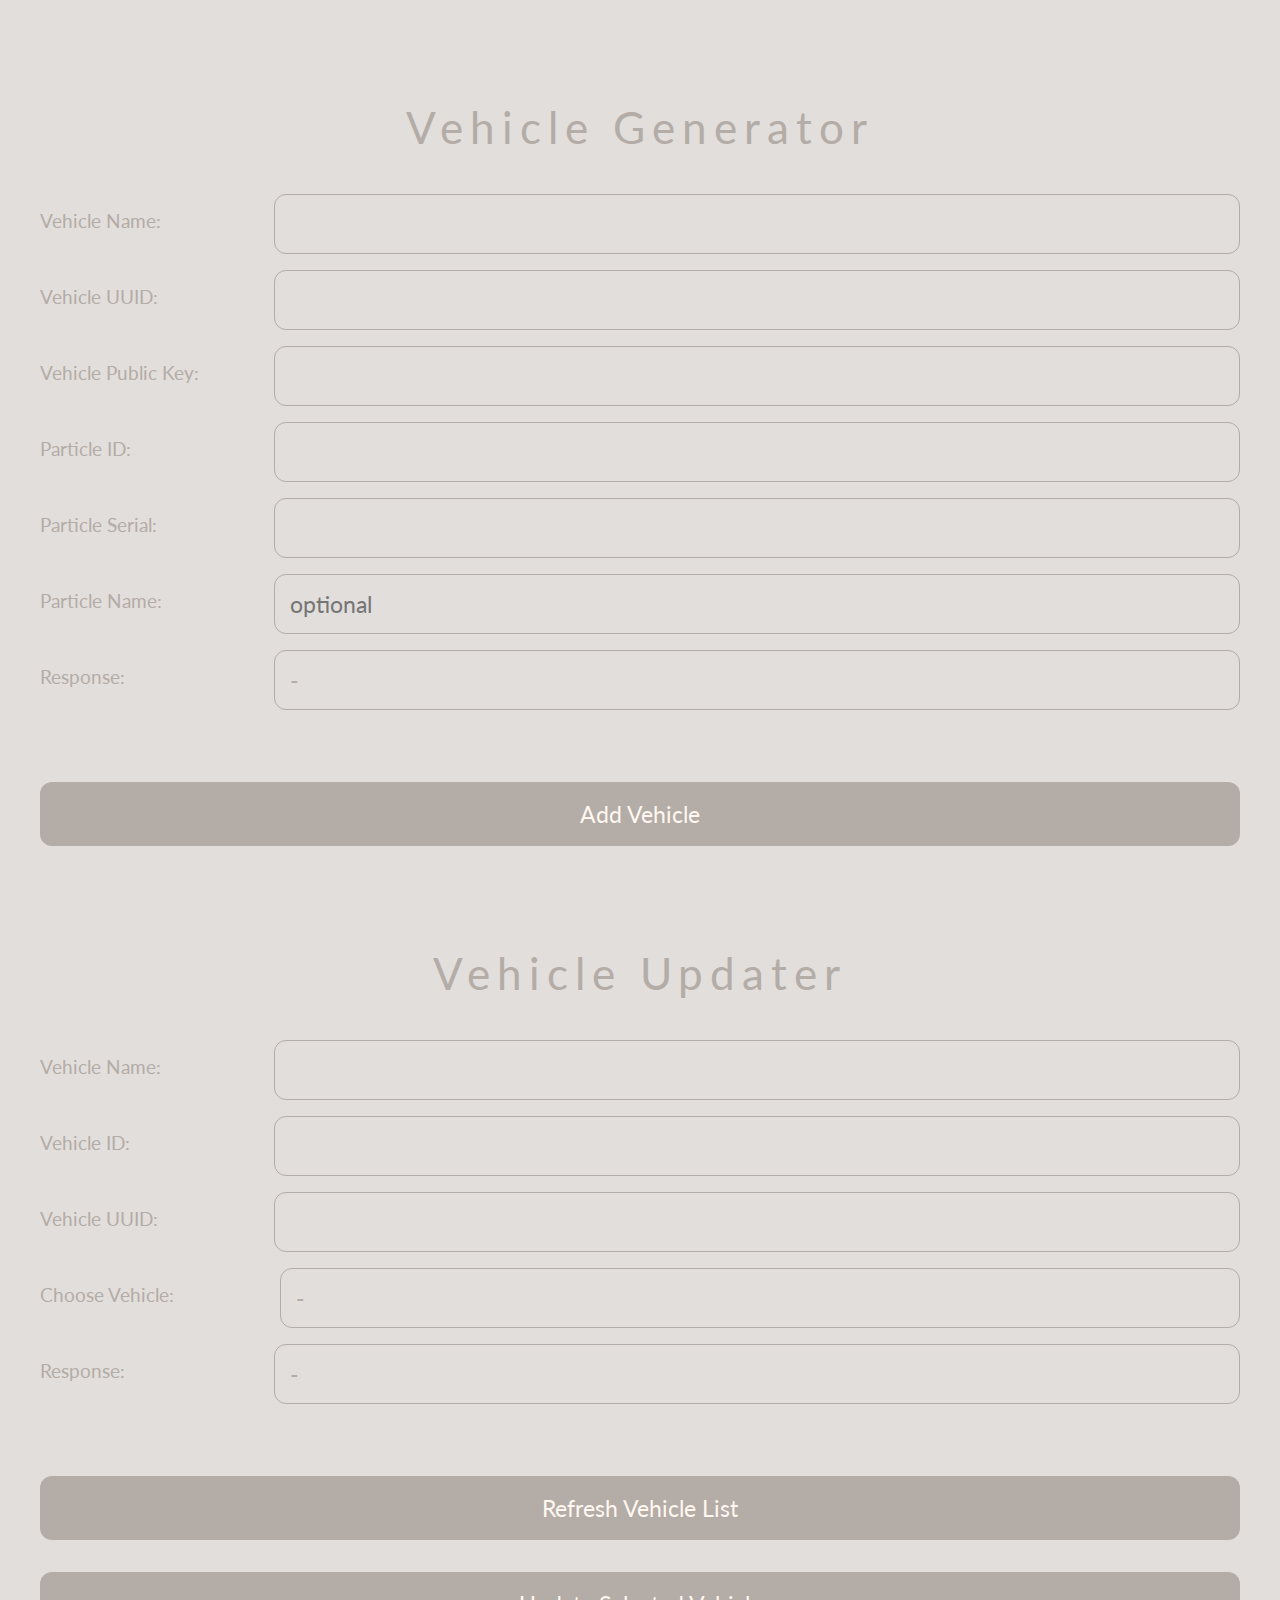
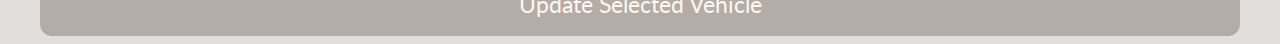
<file: static/index.html>
<!DOCTYPE html>
<html>
<head>
    <title>Scooterson Garage</title>
    <link rel="stylesheet" href="./assets/css/styles.css">
</head>
<body>
    <header>Vehicle Generator</header>
    
    <div class="container">
      <div class="row">
        <div class="label">Vehicle Name:</div>
        <input id="newVehicleName" class="input" type="text">
      </div>
  
      <div class="row">
        <div class="label">Vehicle UUID:</div>
        <input id="newVehicleUUID" class="input" type="text">
      </div>
  
      <div class="row">
        <div class="label">Vehicle Public Key:</div>
        <input id="newVehiclePubKey" class="input" type="text">
      </div>
  
      <div class="row">
        <div class="label">Particle ID:</div>
        <input id="newParticleID" class="input" type="text">
      </div>
  
      <div class="row">
        <div class="label">Particle Serial:</div>
        <input id="newParticleSerial" class="input" type="text">
      </div>
  
      <div class="row">
        <div class="label">Particle Name:</div>
        <input id="newParticleName" class="input" type="text" placeholder="optional">
      </div>

      <div class="row">
        <div class="label">Response:</div>
        <div id="addVehicleResponse" class="input" type="text">-</div>
      </div>
  
      <div class="row">
        <button id="add-vehicle" type="button" class="button">
          Add Vehicle
        </button>
        <div id="add-result" ></div>  
      </div>
    </div>

    <header>Vehicle Updater</header>
    <div class="container">
      <div class="row">
        <div class="label">Vehicle Name:</div>
        <input id="vehicleName" class="input" type="text">
      </div>
      <div class="row">
        <div class="label">Vehicle ID:</div>
        <input id="vehicleID" class="input" type="text">
      </div>
      <div class="row">
        <div class="label">Vehicle UUID:</div>
        <input id="vehicleUUID" class="input" type="text">
      </div>
      <div class="row">
        <div class="label">Choose Vehicle:</div>
        <select id="vehicleSelect">
          <option>-</option>
        </select>
      </div>
      <div class="row">
        <div class="label">Response:</div>
        <div id="updateVehicleResponse" class="input" type="text">-</div>
      </div>
      <div class="row">
        <button id="refresh-vehicles" type="button" class="button">
          Refresh Vehicle List
        </button>
        <div id="refresh-result" ></div>  
      </div>
      <div class="row">
        <button id="update-vehicle" type="button" class="button">
          Update Selected Vehicle
        </button>
    </div>
    <script src="./assets/js/index.js"></script>
</body>
</html>
</file>
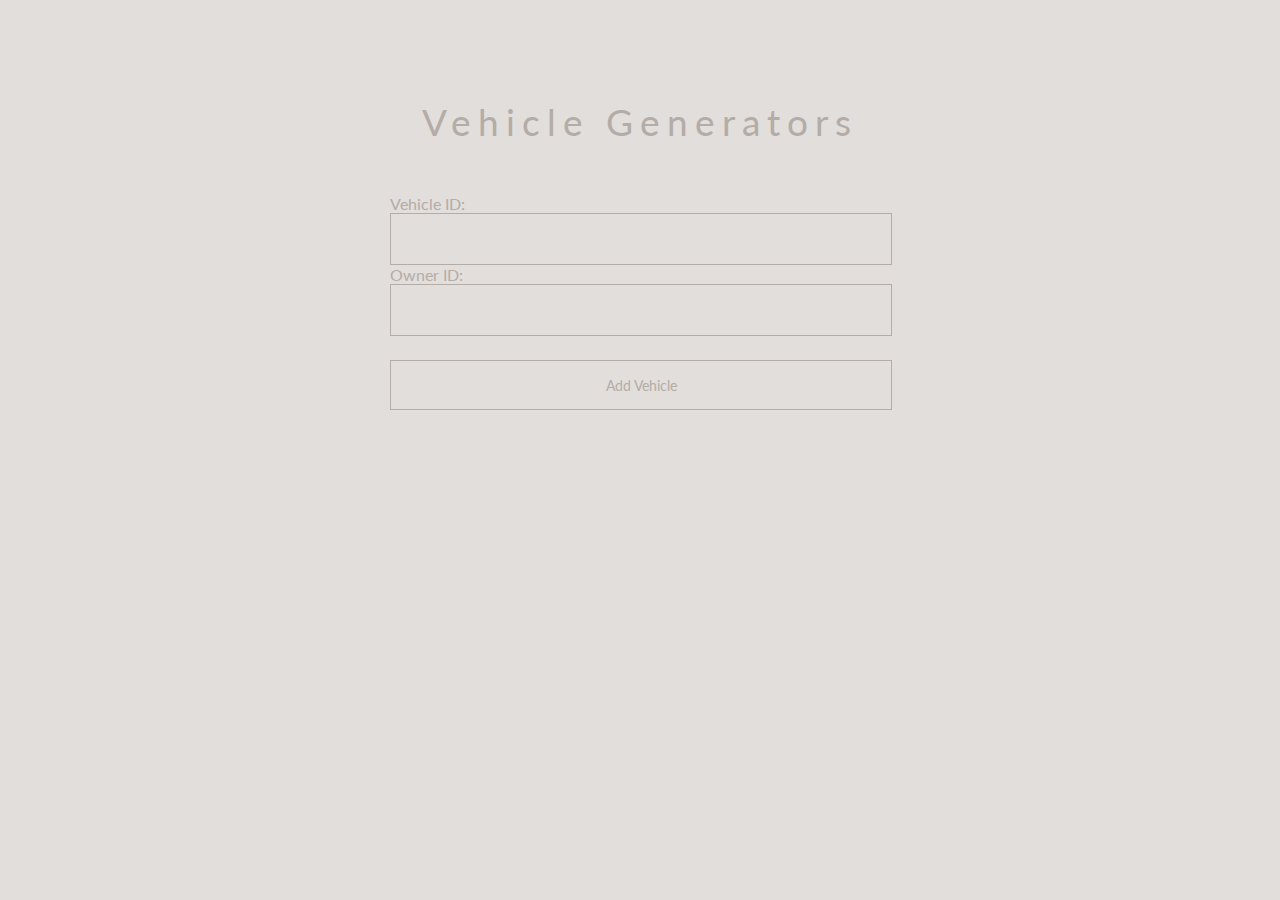
<file: garageApp/form.html>
<!DOCTYPE html>
<html>
<head>
    <title>Customize Request Body</title>
</head>
<body>
    <header>Vehicle Generators</header>

    <form id="form" class="topBefore">
              <label for="vehicleId">Vehicle ID:</label>
              <input id="vehicleId" type="text">
              
              <label for="ownerId">Owner ID:</label>
              <input id="ownerId" type="text">

      <input id="submit" type="submit" value="Add Vehicle">
      
    </form>

    <script>
        document.getElementById('customizationForm').addEventListener('submit', function(event) {
            event.preventDefault();

            var vehicleId = document.getElementById('vehicleId').value;
            var ownerId = document.getElementById('ownerId').value;

            var requestBody = {
                "vehicle_name": "A-Orange",
                "vehicle_id": parseInt(vehicleId),
                "vehicle_owner_id": parseInt(ownerId),
                "vehicle_uuid": "0818a87e-1f2a-486b-be0b-a1481a18476d",
                "vehicle_pub_key": "wveFrDR9TsaNSoDdZvh8qYG1GTW/UQpzYtuRXMyhHXk=",
                "shared_vehicle_data": {
                    "is_occupied": false,
                    "sharing_enabled": true,
                    "is_request_pending": false,
                    "max_assist_level": 2
                },
                "shared_vehicle_owner_data": {
                    "address_line1": "789 Elm Street",
                    "address_line2": "Unit 12-34",
                    "city": "Singapore",
                    "state": "",
                    "zipcode": "123456",
                    "email": "john.doe@example.com",
                    "mobile_number": "+65 9123 4567",
                    "name": {
                        "first_name": "Deepansh",
                        "last_name": "Jain"
                    },
                    "user_id": 456,
                    "birth_date": "1990-06-15",
                    "gender": "male",
                    "weight": 70,
                    "profile_pic_url_string": "https://i1.sndcdn.com/artworks-000128560053-3cpc8a-t500x500.jpg",
                    "profile_image": "image.jpg",
                    "email_verified": true,
                    "user_address": {
                        "latitude": "1.3521",
                        "longitude": "103.8198"
                    },
                    "full_name": "Deepansh Jain",
                    "address": "789 Elm Street Unit 12-34",
                    "weight_in_kg": 70
                },
                "vehicle_info": {
                    "model": "",
                    "type": "Scooter",
                    "manufacture": "Scooterson",
                    "model_year": 2023,
                    "color": "Orange",
                    "dimension": {
                        "width": 700,
                        "height": 1040,
                        "length": 1620
                    },
                    "parameters": {
                        "top_speed": 30,
                        "mileage": 80,
                        "power": 2
                    },
                    "configuration": {
                        "sn": "2323232121",
                        "motor": "pleasjsak",
                        "ecu": "sds23232232",
                        "gsm": "323242422",
                        "gps": "255:255:255.0"
                    }
                },
                "vehicle_status": {
                    "battery_percentage": 100,
                    "power_on": false,
                    "sharing_on": false,
                    "alarm_on": true,
                    "last_sync": "12:40:31",
                    "is_occupied": false,
                    "odo_meter": 324,
                    "trip_meter": 109,
                    "gear_mode": 16
                }
            };

            var xhr = new XMLHttpRequest();
            xhr.open("POST", "http://localhost:8000/garage");
            xhr.setRequestHeader("Content-Type", "application/json");
            xhr.onreadystatechange = function() {
                if (xhr.readyState === 4 && xhr.status === 200) {
                    var response = JSON.parse(xhr.responseText);
                    document.getElementById('result').textContent = JSON.stringify(response, null, 2);
                }
            };
            xhr.send(JSON.stringify(requestBody));
        });
    </script>
</body>

<style>
    @import url(https://fonts.googleapis.com/css?family=Lato:100,300,400);

    body {
      font-family: 'Lato', sans-serif;
      background: #e2dedb;
      color: #b3aca7;
    }

    header {
      position: relative;
      margin: 100px 0 25px 0;
      font-size: 2.3em;
      text-align: center;
      letter-spacing: 7px;
    }

    #form {
      position: relative;
      width: 500px;
      margin: 50px auto 100px auto;
    }

    input {
      font-family: 'Lato', sans-serif;
      font-size: 0.875em;
      width: 470px;
      height: 50px;
      padding: 0px 15px 0px 15px;
      
      background: transparent;
      outline: none;
      color: #726659;
      
      border: solid 1px #b3aca7;
    }

    input:hover {
      background: #b3aca7;
      color: #e2dedb !important;
    }

    #submit {
      width: 502px;
      
      padding: 0;
      margin-top: 24px;
      
      font-family: 'Lato', sans-serif;
      font-size: 0.875em;
      color: #b3aca7;
      
      outline:none;
      cursor: pointer;
      
      border: solid 1px #b3aca7;
    }

    #submit:hover {
      color: #e2dedb;
    }
</style>
</html>
</file>
<file: static/assets/css/styles.css>
@import url(https://fonts.googleapis.com/css?family=Lato:100,300,400);

body {
  font-family: 'Lato', sans-serif;
  font-size: 1.2em;
  color: #b3aca7;

  background: #e2dedb;
}

header {
  position: relative;
  margin: 100px 0 25px 0;
  font-size: 2.3em;
  text-align: center;
  letter-spacing: 7px;
}

.container {
  padding: 0 32px;
  display: flex;
  flex-direction: column;
}

.row {
  display: flex;
  margin-top: 16px;
}

.label {
  flex: 1;
  flex-basis: 20%;

  padding: 15px 0;
}

select {
  appearance: none;
  -webkit-appearance: none;
  -moz-appearance: none;
}

input,
select,
#addVehicleResponse,
#updateVehicleResponse {
  flex: 1;
  flex-basis: 80%;

  color: #b3aca7;
  font-size: 1.2em;
  font-family: 'Lato', sans-serif;

  padding: 15px;
  background: transparent;
  border: solid 1px #b3aca7;

  border-radius: 12px;
}

input:hover,
input:active,
button:hover,
button:active {
  border: solid 1px #5b5754 !important;
  color: #5b5754 !important;
}

#add-vehicle,
#refresh-vehicles,
#update-vehicle {
  text-align: center;
  margin-top: 56px;
  background-color: #b3aca7;
  color: #fff7f0;
}

#update-vehicle {
  margin-top: 16px;
}

#add-vehicle:hover,
#refresh-vehicles:hover {
  cursor: pointer;
}

.button {
  height: 64px;
  width: 100%;
  position: relative;
  padding: 16px;
  border: solid 1px transparent;
  border-radius: 12px;
  cursor: pointer;

  color: #b3aca7;
  font-size: 1.2em;
  font-family: 'Lato', sans-serif;
}

.button--loading::after {
  content: "";
  position: absolute;
  width: 16px;
  height: 16px;
  top: 0;
  left: 0;
  right: 0;
  bottom: 0;
  margin: auto;
  border: 4px solid transparent;
  border-top-color: #ffffff;
  border-radius: 50%;
  animation: button-loading-spinner 1s ease infinite;
}

@keyframes button-loading-spinner {
  from {
    transform: rotate(0turn);
  }

  to {
    transform: rotate(1turn);
  }
}
</file>
